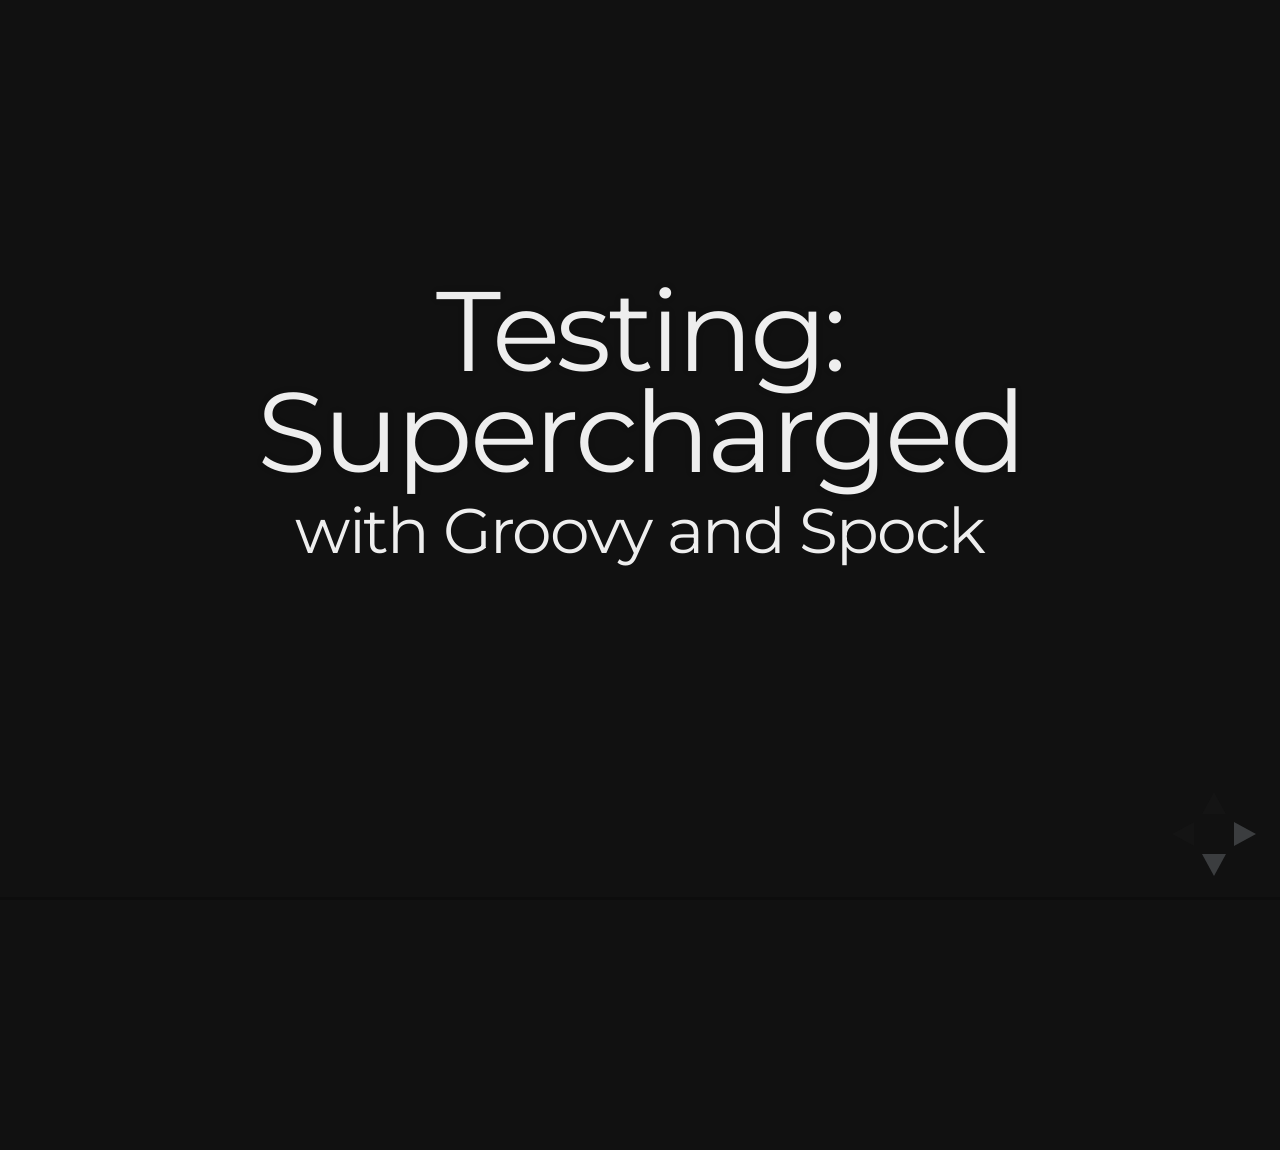
<file: index.html>
<!doctype html>
<html lang="en">

	<head>
		<meta charset="utf-8">

		<title>Testing: Supercharged - With Groovy and Spock</title>

		<meta name="description" content="Create powerful, expressive, robust tests and have fun doing it">
		<meta name="author" content="Brian Stewart">

		<meta name="apple-mobile-web-app-capable" content="yes" />
		<meta name="apple-mobile-web-app-status-bar-style" content="black-translucent" />

		<meta name="viewport" content="width=device-width, initial-scale=1.0, maximum-scale=1.0, user-scalable=no">

		<link rel="stylesheet" href="css/reveal.min.css">
		<link rel="stylesheet" href="css/theme/night.css" id="theme">

		<!-- For syntax highlighting -->
		<link rel="stylesheet" href="lib/css/darcula.css">

		<!-- If the query includes 'print-pdf', include the PDF print sheet -->
		<script>
			document.write( '<link rel="stylesheet" href="css/print/' + ( window.location.search.match( /print-pdf/gi ) ? 'pdf' : 'paper' ) + '.css" type="text/css" media="print">' );
		</script>

		<!--[if lt IE 9]>
		<script src="lib/js/html5shiv.js"></script>
		<![endif]-->
	</head>

	<body>

		<div class="reveal">

			<!-- Any section element inside of this container is displayed as a slide -->
			<div class="slides">
				<section>
					<section data-markdown="md/010-start.md" data-separator="^\n\n\n" data-vertical="^\n\n"></section>
					<section data-markdown="md/020-about_me.md" data-separator="^\n\n\n" data-vertical="^\n\n"></section>
					<section data-markdown="md/030-about_talk.md" data-separator="^\n\n\n" data-vertical="^\n\n"></section>
				</section>
				<section>
					<section data-markdown="md/040-testing.md" data-separator="^\n\n\n" data-vertical="^\n\n"></section>
					<section data-markdown="md/041-stories.md" data-separator="^\n\n\n" data-vertical="^\n\n"></section>
					<section data-markdown="md/043-spock_answers.md" data-separator="^\n\n\n" data-vertical="^\n\n"></section>
					<section data-markdown="md/044-spock_answers-concise.md" data-separator="^\n\n\n" data-vertical="^\n\n"></section>
					<section data-markdown="md/045-spock_answers-flexible.md" data-separator="^\n\n\n" data-vertical="^\n\n"></section>
				</section>
				<section>
					<section data-markdown="md/050-groovy.md" data-separator="^\n\n\n" data-vertical="^\n\n"></section>
					<section data-markdown="md/051-groovy-demo.md" data-separator="^\n\n\n" data-vertical="^\n\n"></section>
				</section>
				<section>
					<section data-markdown="md/060-spock.md" data-separator="^\n\n\n" data-vertical="^\n\n"></section>
					<section data-markdown="md/061-spock_overview.md" data-separator="^\n\n\n" data-vertical="^\n\n"></section>
					<section data-markdown="md/062-getting_started.md" data-separator="^\n\n\n" data-vertical="^\n\n"></section>
					<section data-markdown="md/063-my_first_spec.md" data-separator="^\n\n\n" data-vertical="^\n\n"></section>
					<section data-markdown="md/064-my_first_spec-output.md" data-separator="^\n\n\n" data-vertical="^\n\n"></section>
					<section data-markdown="md/065-blocks.md" data-separator="^\n\n\n" data-vertical="^\n\n"></section>
					<section data-markdown="md/066-blocks2.md" data-separator="^\n\n\n" data-vertical="^\n\n"></section>
				</section>
				<section>
					<section data-markdown="md/070-state_based.md" data-separator="^\n\n\n" data-vertical="^\n\n"></section>
					<section data-markdown="md/071-setup.md" data-separator="^\n\n\n" data-vertical="^\n\n"></section>
					<section data-markdown="md/071-old_method.md" data-separator="^\n\n\n" data-vertical="^\n\n"></section>
				</section>
				<section>
					<section data-markdown="md/080-data_driven.md" data-separator="^\n\n\n" data-vertical="^\n\n"></section>
					<section data-markdown="md/082-data_tables.md" data-separator="^\n\n\n" data-vertical="^\n\n"></section>
					<section data-markdown="md/081-data_pipes.md" data-separator="^\n\n\n" data-vertical="^\n\n"></section>
					<section data-markdown="md/083-unroll.md" data-separator="^\n\n\n" data-vertical="^\n\n"></section>
				</section>
				<section>
					<section data-markdown="md/090-interaction_based.md" data-separator="^\n\n\n" data-vertical="^\n\n"></section>
					<section data-markdown="md/091-mocks_stubs.md" data-separator="^\n\n\n" data-vertical="^\n\n"></section>
					<section data-markdown="md/091-mock_setup.md" data-separator="^\n\n\n" data-vertical="^\n\n"></section>
					<section data-markdown="md/091-mock_action.md" data-separator="^\n\n\n" data-vertical="^\n\n"></section>
					<section data-markdown="md/091-mock_cardinality.md" data-separator="^\n\n\n" data-vertical="^\n\n"></section>
					<section data-markdown="md/091-mock_constraints.md" data-separator="^\n\n\n" data-vertical="^\n\n"></section>
				</section>
				<section>
					<section data-markdown="md/100-spock_demo.md" data-separator="^\n\n\n" data-vertical="^\n\n"></section>
				</section>
				<section>
					<section data-markdown="md/110-conclusion.md" data-separator="^\n\n\n" data-vertical="^\n\n"></section>
					<section data-markdown="md/111-spock_recap.md" data-separator="^\n\n\n" data-vertical="^\n\n"></section>
					<section data-markdown="md/112-thanks.md" data-separator="^\n\n\n" data-vertical="^\n\n"></section>
					<section data-markdown="md/113-qa.md" data-separator="^\n\n\n" data-vertical="^\n\n"></section>
				</section>
			</div>

		</div>

		<script src="lib/js/head.min.js"></script>
		<script src="js/reveal.min.js"></script>

		<script>

			// Full list of configuration options available here:
			// https://github.com/hakimel/reveal.js#configuration
			Reveal.initialize({
				controls: true,
				progress: true,
				history: true,
				center: true,

				theme: Reveal.getQueryHash().theme, // available themes are in /css/theme
				transition: Reveal.getQueryHash().transition || 'default', // default/cube/page/concave/zoom/linear/fade/none

				// Parallax scrolling
				// parallaxBackgroundImage: 'https://s3.amazonaws.com/hakim-static/reveal-js/reveal-parallax-1.jpg',
				// parallaxBackgroundSize: '2100px 900px',

				// Optional libraries used to extend on reveal.js
				dependencies: [
					{ src: 'lib/js/classList.js', condition: function() { return !document.body.classList; } },
					{ src: 'plugin/markdown/marked.js', condition: function() { return !!document.querySelector( '[data-markdown]' ); } },
					{ src: 'plugin/markdown/markdown.js', condition: function() { return !!document.querySelector( '[data-markdown]' ); } },
					{ src: 'plugin/highlight/highlight.js', async: true, callback: function() { hljs.initHighlightingOnLoad(); } },
					{ src: 'plugin/zoom-js/zoom.js', async: true, condition: function() { return !!document.body.classList; } },
					{ src: 'plugin/notes/notes.js', async: true, condition: function() { return !!document.body.classList; } }
				]
			});

		</script>

	</body>
</html>
</file>
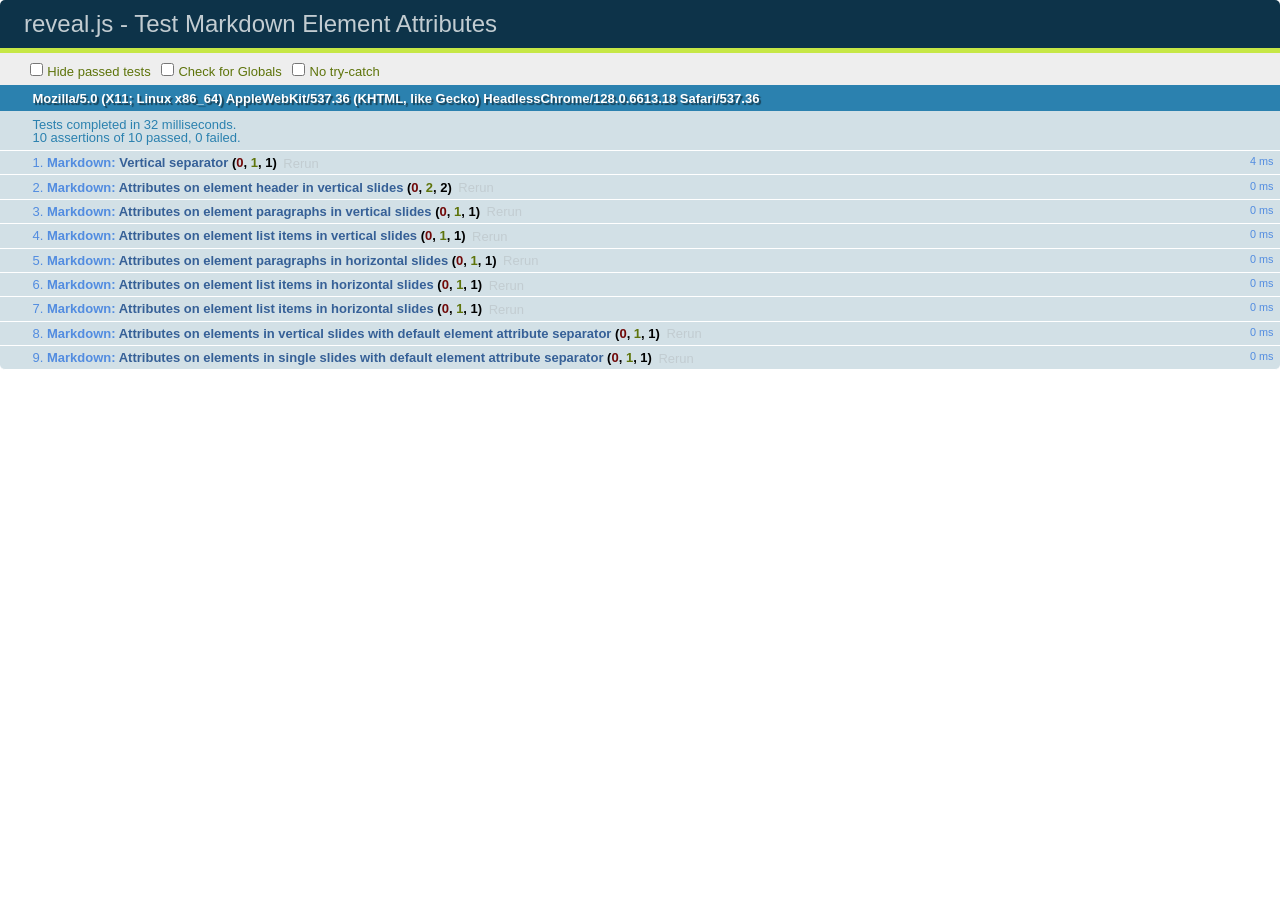
<file: test/test-markdown-element-attributes.html>
<!doctype html>
<html lang="en">

	<head>
		<meta charset="utf-8">

		<title>reveal.js - Test Markdown Element Attributes</title>

		<link rel="stylesheet" href="../css/reveal.min.css">
		<link rel="stylesheet" href="qunit-1.12.0.css">
	</head>

	<body style="overflow: auto;">

		<div id="qunit"></div>
		<div id="qunit-fixture"></div>

		<div class="reveal" style="display: none;">

			<div class="slides">

				<!-- <section data-markdown="example.md" data-separator="^\n\n\n" data-vertical="^\n\n"></section> -->

				<!-- Slides are separated by newline + three dashes + newline, vertical slides identical but two dashes -->
				<section data-markdown data-separator="^\n---\n$" data-vertical="^\n--\n$" data-element-attributes="{_\s*?([^}]+?)}">>
					<script type="text/template">
						## Slide 1.1
						<!-- {_class="fragment fade-out" data-fragment-index="1"} -->

						--

						## Slide 1.2
						<!-- {_class="fragment shrink"} -->

						Paragraph 1
						<!-- {_class="fragment grow"} -->

						Paragraph 2
						<!-- {_class="fragment grow"} -->

						- list item 1 <!-- {_class="fragment roll-in"} -->
						- list item 2 <!-- {_class="fragment roll-in"} -->
						- list item 3 <!-- {_class="fragment roll-in"} -->


						---

						## Slide 2


						Paragraph 1.2  
						multi-line <!-- {_class="fragment highlight-red"} -->

						Paragraph 2.2 <!-- {_class="fragment highlight-red"} -->

						Paragraph 2.3 <!-- {_class="fragment highlight-red"} -->

						Paragraph 2.4 <!-- {_class="fragment highlight-red"} -->

						- list item 1 <!-- {_class="fragment highlight-green"} -->
						- list item 2<!-- {_class="fragment highlight-green"} -->
						- list item 3<!-- {_class="fragment highlight-green"} -->
						- list item 4
						<!-- {_class="fragment highlight-green"} -->
						- list item 5<!-- {_class="fragment highlight-green"} -->

						Test

						![Example Picture](examples/assets/image2.png)
						<!-- {_class="reveal stretch"} -->

					</script>
				</section>



				<section 	data-markdown data-separator="^\n\n\n"
									data-vertical="^\n\n"
									data-notes="^Note:"
									data-charset="utf-8">
					<script type="text/template">
						# Test attributes in Markdown with default separator
						## Slide 1 Def <!-- .element: class="fragment highlight-red" data-fragment-index="1" -->


						## Slide 2 Def
						<!-- .element: class="fragment highlight-red" -->

					</script>
				</section>

				<section data-markdown>
				  <script type="text/template">
					## Hello world
					A paragraph
					<!-- .element: class="fragment highlight-blue" -->
				  </script>
				</section>

				<section data-markdown>
				  <script type="text/template">
					## Hello world

					Multiple  
					Line
					<!-- .element: class="fragment highlight-blue" -->
				  </script>
				</section>

				<section data-markdown>
				  <script type="text/template">
					## Hello world

					Test<!-- .element: class="fragment highlight-blue" -->

					More Test
				  </script>
				</section>


			</div>

		</div>

		<script src="../lib/js/head.min.js"></script>
		<script src="../js/reveal.min.js"></script>
		<script src="../plugin/markdown/marked.js"></script>
		<script src="../plugin/markdown/markdown.js"></script>
		<script src="qunit-1.12.0.js"></script>

		<script src="test-markdown-element-attributes.js"></script>

	</body>
</html>
</file>
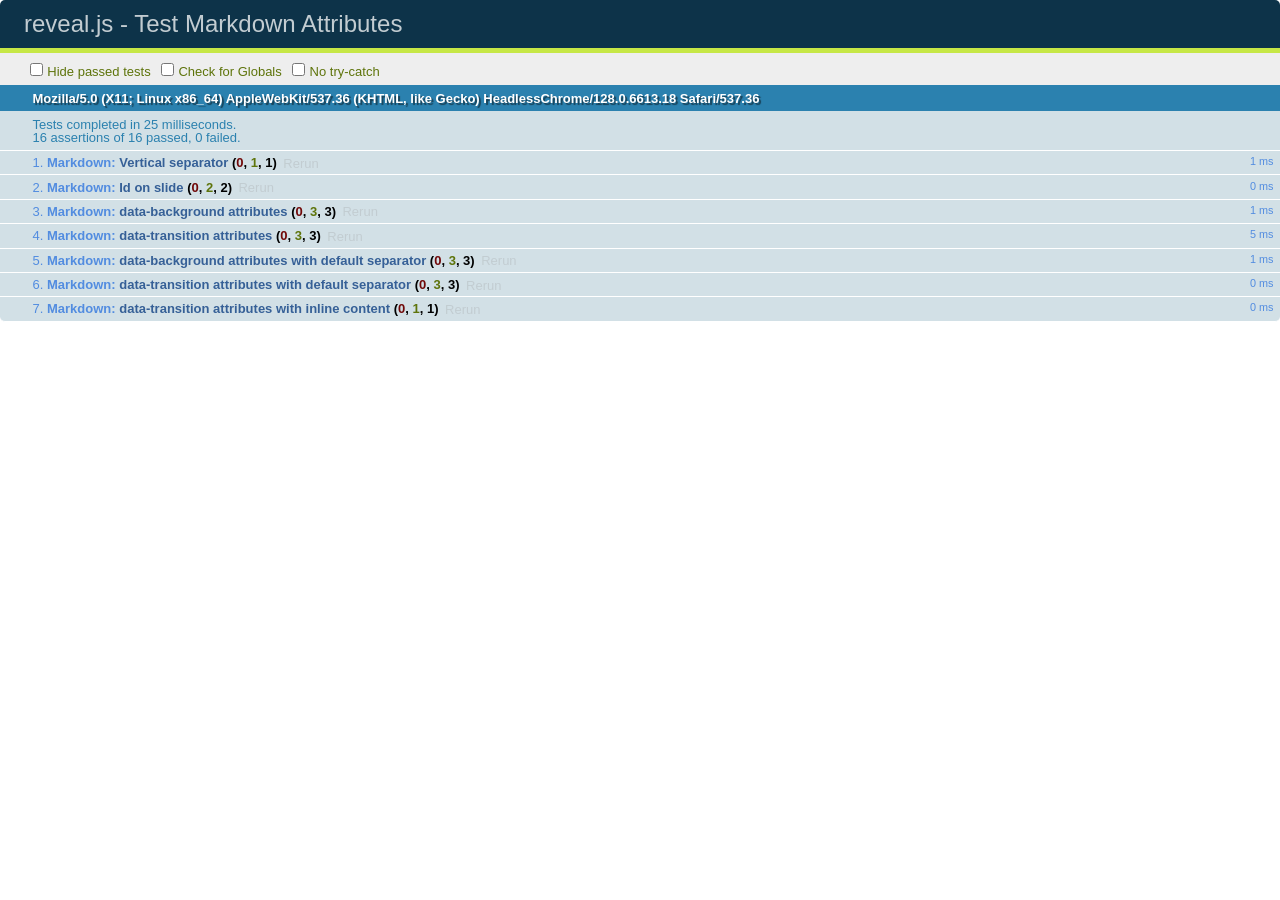
<file: test/test-markdown-slide-attributes.html>
<!doctype html>
<html lang="en">

	<head>
		<meta charset="utf-8">

		<title>reveal.js - Test Markdown Attributes</title>

		<link rel="stylesheet" href="../css/reveal.min.css">
		<link rel="stylesheet" href="qunit-1.12.0.css">
	</head>

	<body style="overflow: auto;">

		<div id="qunit"></div>
		<div id="qunit-fixture"></div>

		<div class="reveal" style="display: none;">

			<div class="slides">

				<!-- <section data-markdown="example.md" data-separator="^\n\n\n" data-vertical="^\n\n"></section> -->

				<!-- Slides are separated by three lines, vertical slides by two lines, attributes are one any line starting with (spaces and) two dashes -->
				<section 	data-markdown data-separator="^\n\n\n"
									data-vertical="^\n\n"
									data-notes="^Note:"
									data-attributes="--\s(.*?)$"
									data-charset="utf-8">
					<script type="text/template">
						# Test attributes in Markdown
						## Slide 1



						## Slide 2
						<!-- -- id="slide2" data-transition="zoom" data-background="#A0C66B" -->


						## Slide 2.1
						<!-- -- data-background="#ff0000" data-transition="fade" -->


						## Slide 2.2
						[Link to Slide2](#/slide2)



						## Slide 3
						<!-- -- data-transition="zoom" data-background="#C6916B" -->



						## Slide 4
					</script>
				</section>

				<section 	data-markdown data-separator="^\n\n\n"
									data-vertical="^\n\n"
									data-notes="^Note:"
									data-charset="utf-8">
					<script type="text/template">
						# Test attributes in Markdown with default separator
						## Slide 1 Def



						## Slide 2 Def
						<!-- .slide: id="slide2def" data-transition="concave" data-background="#A7C66B" -->


						## Slide 2.1 Def
						<!-- .slide: data-background="#f70000" data-transition="page" -->


						## Slide 2.2 Def
						[Link to Slide2](#/slide2def)



						## Slide 3 Def
						<!-- .slide: data-transition="concave" data-background="#C7916B" -->



						## Slide 4
					</script>
				</section>

				<section data-markdown>
					<script type="text/template">
						<!-- .slide: data-background="#ff0000" -->
						## Hello world
					</script>
				</section>

				<section data-markdown>
					<script type="text/template">
						## Hello world
						<!-- .slide: data-background="#ff0000" -->
					</script>
				</section>

				<section data-markdown>
					<script type="text/template">
						## Hello world

						Test
						<!-- .slide: data-background="#ff0000" -->

						More Test
					</script>
				</section>

			</div>

		</div>

		<script src="../lib/js/head.min.js"></script>
		<script src="../js/reveal.min.js"></script>
		<script src="../plugin/markdown/marked.js"></script>
		<script src="../plugin/markdown/markdown.js"></script>
		<script src="qunit-1.12.0.js"></script>

		<script src="test-markdown-slide-attributes.js"></script>

	</body>
</html>
</file>
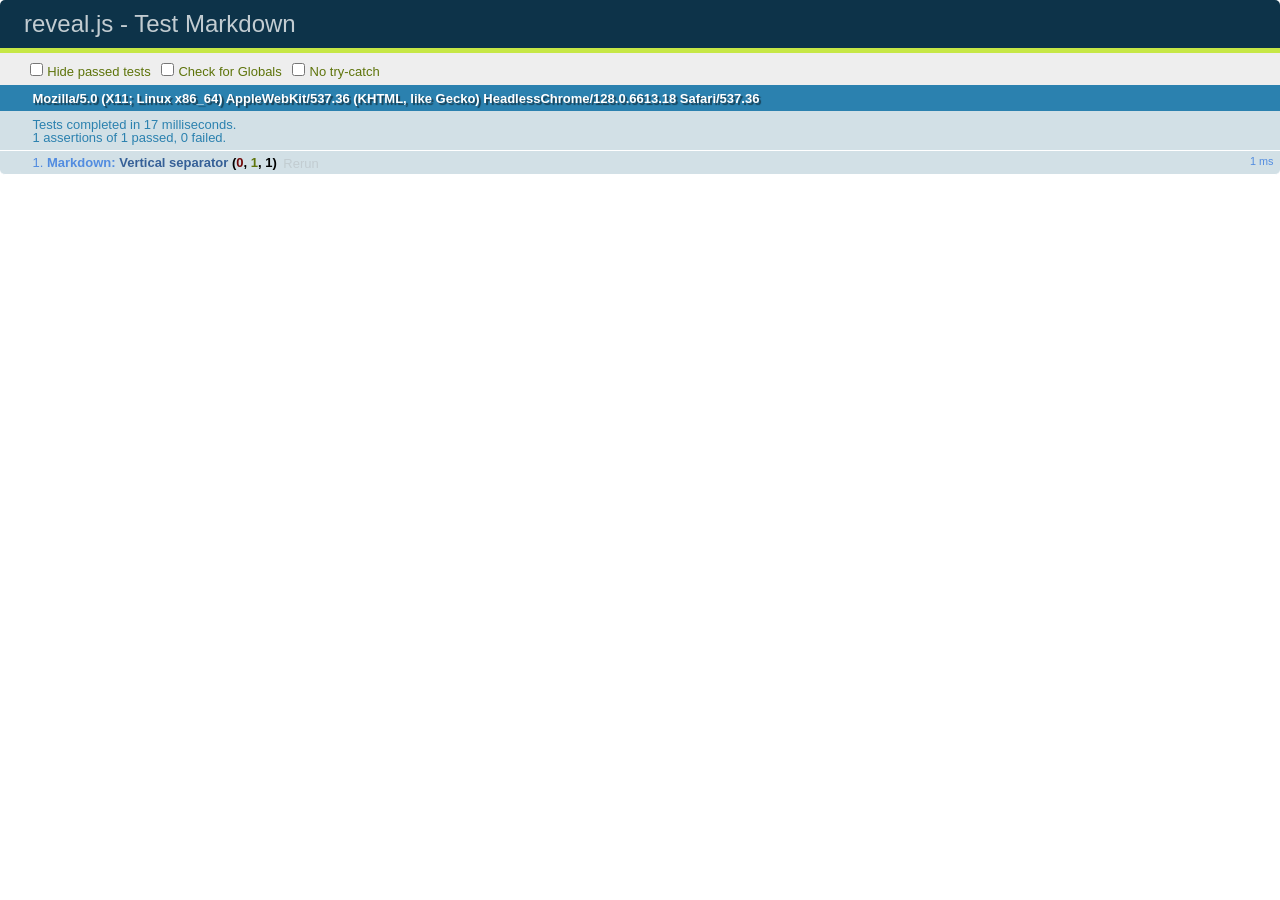
<file: test/test-markdown.html>
<!doctype html>
<html lang="en">

	<head>
		<meta charset="utf-8">

		<title>reveal.js - Test Markdown</title>

		<link rel="stylesheet" href="../css/reveal.min.css">
		<link rel="stylesheet" href="qunit-1.12.0.css">
	</head>

	<body style="overflow: auto;">

		<div id="qunit"></div>
  		<div id="qunit-fixture"></div>

		<div class="reveal" style="display: none;">

			<div class="slides">

				<!-- <section data-markdown="example.md" data-separator="^\n\n\n" data-vertical="^\n\n"></section> -->

				<!-- Slides are separated by newline + three dashes + newline, vertical slides identical but two dashes -->
				<section data-markdown data-separator="^\n---\n$" data-vertical="^\n--\n$">
					<script type="text/template">
						## Slide 1.1

						--

						## Slide 1.2

						---

						## Slide 2
					</script>
				</section>

			</div>

		</div>

		<script src="../lib/js/head.min.js"></script>
		<script src="../js/reveal.min.js"></script>
		<script src="../plugin/markdown/marked.js"></script>
		<script src="../plugin/markdown/markdown.js"></script>
		<script src="qunit-1.12.0.js"></script>

		<script src="test-markdown.js"></script>

	</body>
</html>
</file>
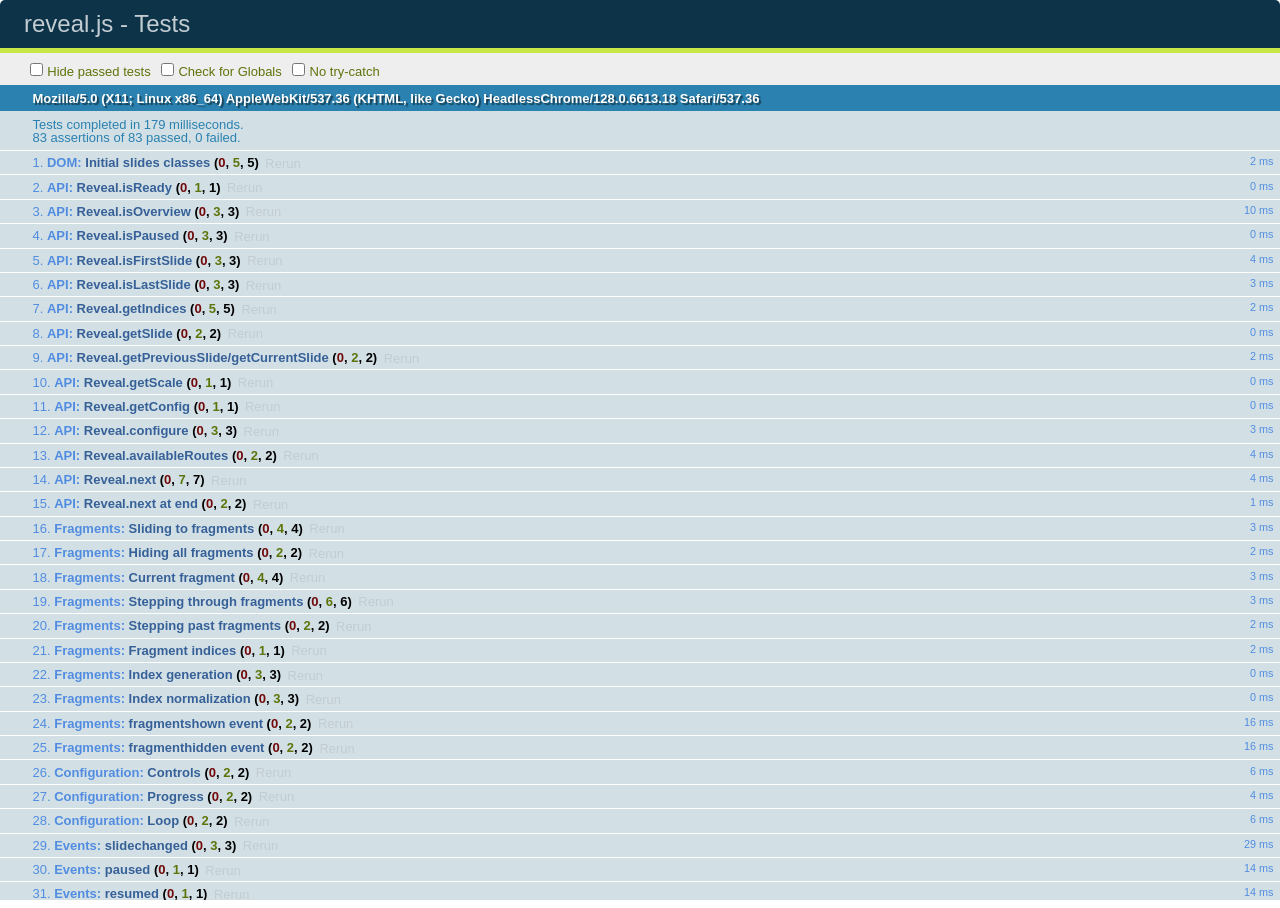
<file: test/test.html>
<!doctype html>
<html lang="en">

	<head>
		<meta charset="utf-8">

		<title>reveal.js - Tests</title>

		<link rel="stylesheet" href="../css/reveal.min.css">
		<link rel="stylesheet" href="qunit-1.12.0.css">
	</head>

	<body style="overflow: auto;">

		<div id="qunit"></div>
  		<div id="qunit-fixture"></div>

		<div class="reveal" style="display: none;">

			<div class="slides">

				<section>
					<h1>1</h1>
				</section>

				<section>
					<section>
						<h1>2.1</h1>
					</section>
					<section>
						<h1>2.2</h1>
					</section>
					<section>
						<h1>2.3</h1>
					</section>
				</section>

				<section id="fragment-slides">
					<section>
						<h1>3.1</h1>
						<ul>
							<li class="fragment">4.1</li>
							<li class="fragment">4.2</li>
							<li class="fragment">4.3</li>
						</ul>
					</section>

					<section>
						<h1>3.2</h1>
						<ul>
							<li class="fragment" data-fragment-index="0">4.1</li>
							<li class="fragment" data-fragment-index="0">4.2</li>
						</ul>
					</section>

					<section>
						<h1>3.3</h1>
						<ul>
							<li class="fragment" data-fragment-index="1">3.3.1</li>
							<li class="fragment" data-fragment-index="4">3.3.2</li>
							<li class="fragment" data-fragment-index="4">3.3.3</li>
						</ul>
					</section>
				</section>

				<section>
					<h1>4</h1>
				</section>

			</div>

		</div>

		<script src="../lib/js/head.min.js"></script>
		<script src="../js/reveal.min.js"></script>
		<script src="qunit-1.12.0.js"></script>

		<script src="test.js"></script>

	</body>
</html>
</file>
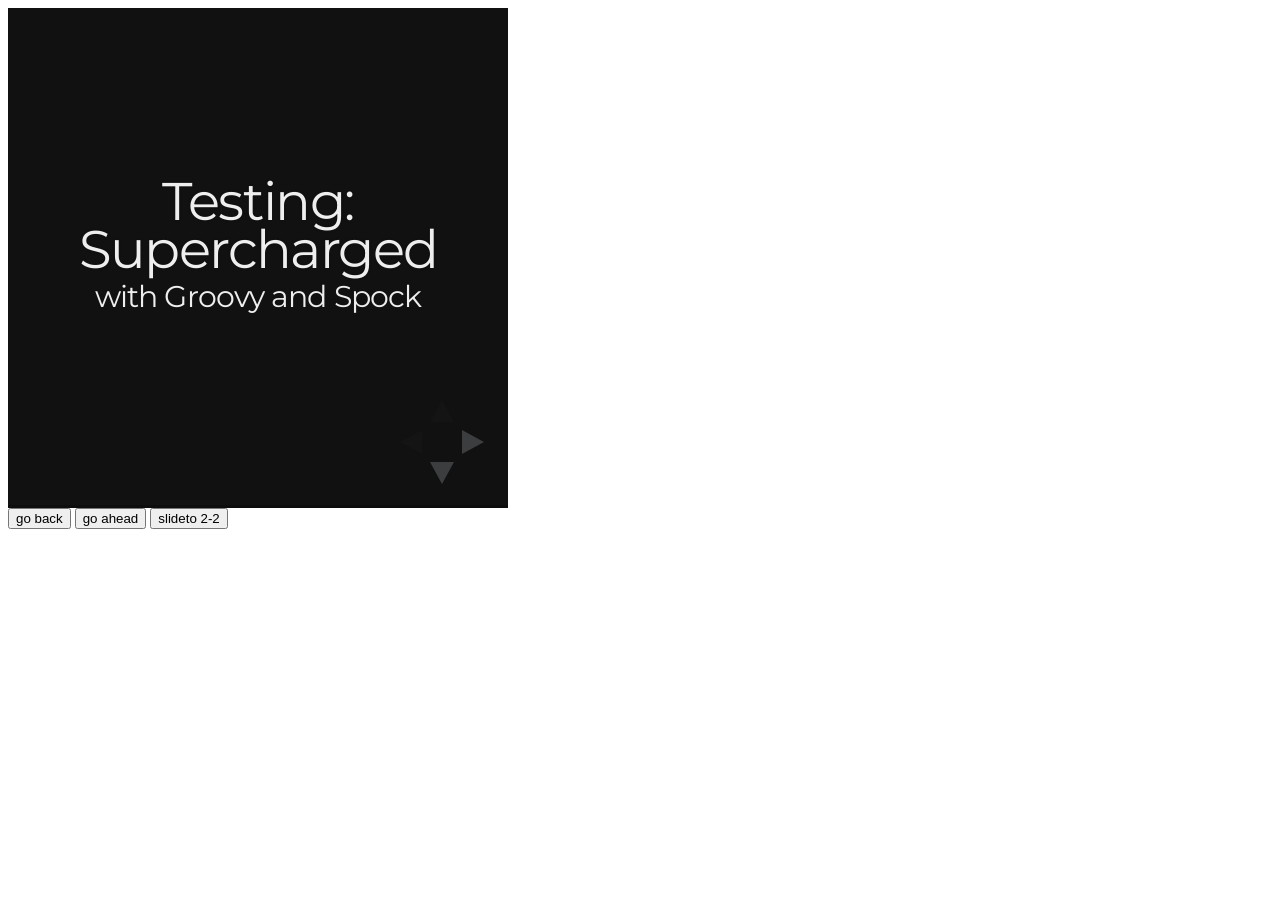
<file: plugin/postmessage/example.html>
<html>
	<body>

		<iframe id="reveal" src="../../index.html" style="border: 0;" width="500" height="500"></iframe>

		<div>
			<input id="back" type="button" value="go back"/>
			<input id="ahead" type="button" value="go ahead"/>
			<input id="slideto" type="button" value="slideto 2-2"/>
		</div>

		<script>

			(function (){

				var back = document.getElementById( 'back' ),
						ahead = document.getElementById( 'ahead' ),
						slideto = document.getElementById( 'slideto' ),
						reveal =  window.frames[0];

					back.addEventListener( 'click', function () {
						
					reveal.postMessage( JSON.stringify({method: 'prev', args: []}), '*' );
				}, false );

				ahead.addEventListener( 'click', function (){
					reveal.postMessage( JSON.stringify({method: 'next', args: []}), '*' );
				}, false );

				slideto.addEventListener( 'click', function (){
					reveal.postMessage( JSON.stringify({method: 'slide', args: [2,2]}), '*' );
				}, false );

			}());

		</script>

	</body>
</html>
</file>
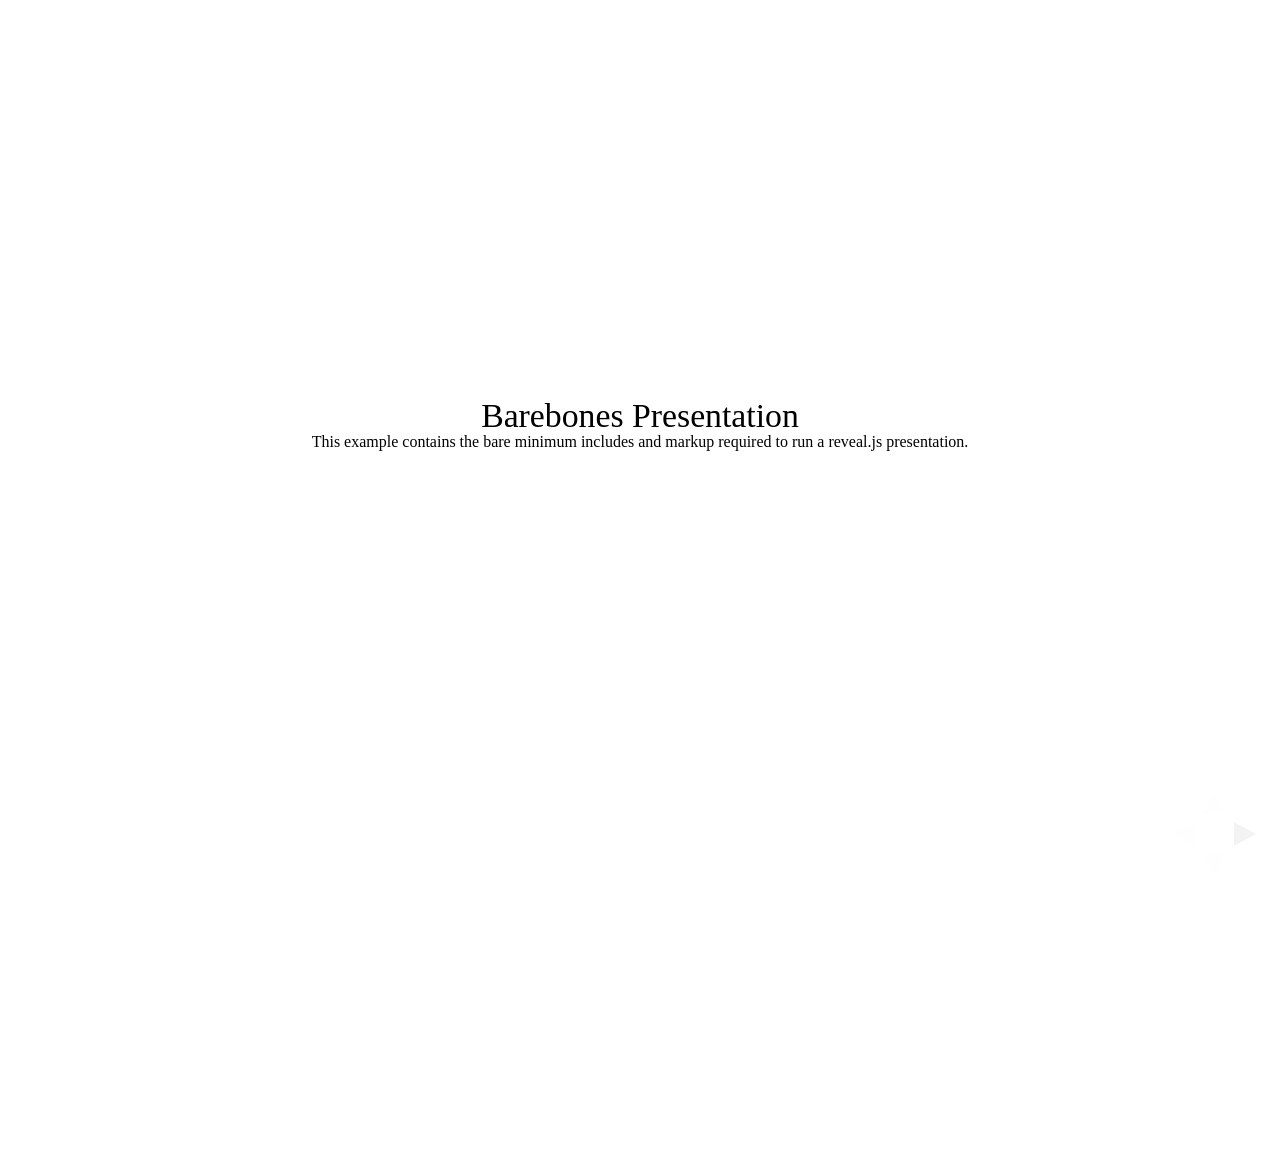
<file: test/examples/barebones.html>
<!doctype html>
<html lang="en">

	<head>
		<meta charset="utf-8">

		<title>reveal.js - Barebones</title>

		<link rel="stylesheet" href="../../css/reveal.min.css">
	</head>

	<body>

		<div class="reveal">

			<div class="slides">

				<section>
					<h2>Barebones Presentation</h2>
					<p>This example contains the bare minimum includes and markup required to run a reveal.js presentation.</p>
				</section>

				<section>
					<h2>No Theme</h2>
					<p>There's no theme included, so it will fall back on browser defaults.</p>
				</section>

			</div>

		</div>

		<script src="../../js/reveal.min.js"></script>

		<script>

			Reveal.initialize();

		</script>

	</body>
</html>
</file>
<file: css/theme/night.css>
@import url(https://fonts.googleapis.com/css?family=Montserrat:700);
@import url(https://fonts.googleapis.com/css?family=Open+Sans:400,700,400italic,700italic);
/**
 * Black theme for reveal.js.
 *
 * Copyright (C) 2011-2012 Hakim El Hattab, http://hakim.se
 */
/*********************************************
 * GLOBAL STYLES
 *********************************************/
body {
  background: #111111;
  background-color: #111111; }

.reveal {
  font-family: "Open Sans", sans-serif;
  font-size: 30px;
  font-weight: normal;
  letter-spacing: -0.02em;
  color: #eeeeee; }

::selection {
  color: white;
  background: #4D5052;
  text-shadow: none; }

/*********************************************
 * HEADERS
 *********************************************/
.reveal h1,
.reveal h2,
.reveal h3,
.reveal h4,
.reveal h5,
.reveal h6 {
  margin: 0 0 20px 0;
  color: #eeeeee;
  font-family: "Montserrat", Impact, sans-serif;
  line-height: 0.9em;
  letter-spacing: -0.03em;
  text-transform: none;
  text-shadow: none; }

.reveal h1 {
  text-shadow: 0px 0px 6px rgba(0, 0, 0, 0.2); }

/*********************************************
 * LINKS
 *********************************************/
.reveal a:not(.image) {
  color: #4676D1;
  text-decoration: none;
  -webkit-transition: color .15s ease;
  -moz-transition: color .15s ease;
  -ms-transition: color .15s ease;
  -o-transition: color .15s ease;
  transition: color .15s ease; }

.reveal a:not(.image):hover {
  color: #f3d7ac;
  text-shadow: none;
  border: none; }

.reveal .roll span:after {
  color: #fff;
  background: #d08a1d; }

/*********************************************
 * IMAGES
 *********************************************/
.reveal section img {
  margin: 15px 0px;
  background: rgba(255, 255, 255, 0.12);
  border: 4px solid #eeeeee;
  box-shadow: 0 0 10px rgba(0, 0, 0, 0.15);
  -webkit-transition: all .2s linear;
  -moz-transition: all .2s linear;
  -ms-transition: all .2s linear;
  -o-transition: all .2s linear;
  transition: all .2s linear; }

.reveal a:hover img {
  background: rgba(255, 255, 255, 0.2);
  border-color: #4D5052;
  box-shadow: 0 0 20px rgba(0, 0, 0, 0.55); }

/*********************************************
 * NAVIGATION CONTROLS
 *********************************************/
.reveal .controls div.navigate-left,
.reveal .controls div.navigate-left.enabled {
  border-right-color: #4D5052; }

.reveal .controls div.navigate-right,
.reveal .controls div.navigate-right.enabled {
  border-left-color: #4D5052; }

.reveal .controls div.navigate-up,
.reveal .controls div.navigate-up.enabled {
  border-bottom-color: #4D5052; }

.reveal .controls div.navigate-down,
.reveal .controls div.navigate-down.enabled {
  border-top-color: #4D5052; }

.reveal .controls div.navigate-left.enabled:hover {
  border-right-color: #f3d7ac; }

.reveal .controls div.navigate-right.enabled:hover {
  border-left-color: #f3d7ac; }

.reveal .controls div.navigate-up.enabled:hover {
  border-bottom-color: #f3d7ac; }

.reveal .controls div.navigate-down.enabled:hover {
  border-top-color: #f3d7ac; }

/*********************************************
 * PROGRESS BAR
 *********************************************/
.reveal .progress {
  background: rgba(0, 0, 0, 0.2); }

.reveal .progress span {
  background: #4D5052;
  -webkit-transition: width 800ms cubic-bezier(0.26, 0.86, 0.44, 0.985);
  -moz-transition: width 800ms cubic-bezier(0.26, 0.86, 0.44, 0.985);
  -ms-transition: width 800ms cubic-bezier(0.26, 0.86, 0.44, 0.985);
  -o-transition: width 800ms cubic-bezier(0.26, 0.86, 0.44, 0.985);
  transition: width 800ms cubic-bezier(0.26, 0.86, 0.44, 0.985); }

/*********************************************
 * SLIDE NUMBER
 *********************************************/
.reveal .slide-number {
  color: #4D5052; }
</file>
<file: lib/css/darcula.css>
pre code {
  display: block; padding: 0.5em;
  background: #3F3F3F;
  color: #DCDCDC;
}

pre .keyword,
pre .tag,
pre .css .class,
pre .css .id,
pre .lisp .title,
pre .nginx .title,
pre .request,
pre .status,
pre .clojure .attribute {
  color: #CC8D41;
}

pre .django .template_tag,
pre .django .variable,
pre .django .filter .argument {
  color: #A286B1;
}

pre .number,
pre .date {
  color: #8CD0D3;
}

pre .dos .envvar,
pre .dos .stream,
pre .variable,
pre .apache .sqbracket {
  color: #A286B1;
}

pre .dos .flow,
pre .diff .change,
pre .python .exception,
pre .python .built_in,
pre .literal,
pre .tex .special {
  color: #A286B1;
}

pre .diff .chunk,
pre .subst {
  color: #8F8F8F;
}

pre .dos .keyword,
pre .python .decorator,
pre .title,
pre .haskell .type,
pre .diff .header,
pre .ruby .class .parent,
pre .apache .tag,
pre .nginx .built_in,
pre .tex .command,
pre .prompt {
    color: #ffffff;
}

pre .dos .winutils,
pre .ruby .symbol,
pre .ruby .symbol .string,
pre .ruby .string {
  color: #699A68;
}

pre .diff .deletion,
pre .string,
pre .tag .value,
pre .preprocessor,
pre .built_in,
pre .sql .aggregate,
pre .javadoc,
pre .smalltalk .class,
pre .smalltalk .localvars,
pre .smalltalk .array,
pre .css .rules .value,
pre .attr_selector,
pre .pseudo,
pre .apache .cbracket,
pre .tex .formula {
  color: #699A68;
}

pre .shebang,
pre .diff .addition,
pre .comment,
pre .java .annotation,
pre .template_comment,
pre .pi,
pre .doctype {
  color: #7F9F7F;
}

pre .coffeescript .javascript,
pre .javascript .xml,
pre .tex .formula,
pre .xml .javascript,
pre .xml .vbscript,
pre .xml .css,
pre .xml .cdata {
  opacity: 0.5;
}
</file>
<file: test/qunit-1.12.0.css>
/**
 * QUnit v1.12.0 - A JavaScript Unit Testing Framework
 *
 * http://qunitjs.com
 *
 * Copyright 2012 jQuery Foundation and other contributors
 * Released under the MIT license.
 * http://jquery.org/license
 */

/** Font Family and Sizes */

#qunit-tests, #qunit-header, #qunit-banner, #qunit-testrunner-toolbar, #qunit-userAgent, #qunit-testresult {
	font-family: "Helvetica Neue Light", "HelveticaNeue-Light", "Helvetica Neue", Calibri, Helvetica, Arial, sans-serif;
}

#qunit-testrunner-toolbar, #qunit-userAgent, #qunit-testresult, #qunit-tests li { font-size: small; }
#qunit-tests { font-size: smaller; }


/** Resets */

#qunit-tests, #qunit-header, #qunit-banner, #qunit-userAgent, #qunit-testresult, #qunit-modulefilter {
	margin: 0;
	padding: 0;
}


/** Header */

#qunit-header {
	padding: 0.5em 0 0.5em 1em;

	color: #8699a4;
	background-color: #0d3349;

	font-size: 1.5em;
	line-height: 1em;
	font-weight: normal;

	border-radius: 5px 5px 0 0;
	-moz-border-radius: 5px 5px 0 0;
	-webkit-border-top-right-radius: 5px;
	-webkit-border-top-left-radius: 5px;
}

#qunit-header a {
	text-decoration: none;
	color: #c2ccd1;
}

#qunit-header a:hover,
#qunit-header a:focus {
	color: #fff;
}

#qunit-testrunner-toolbar label {
	display: inline-block;
	padding: 0 .5em 0 .1em;
}

#qunit-banner {
	height: 5px;
}

#qunit-testrunner-toolbar {
	padding: 0.5em 0 0.5em 2em;
	color: #5E740B;
	background-color: #eee;
	overflow: hidden;
}

#qunit-userAgent {
	padding: 0.5em 0 0.5em 2.5em;
	background-color: #2b81af;
	color: #fff;
	text-shadow: rgba(0, 0, 0, 0.5) 2px 2px 1px;
}

#qunit-modulefilter-container {
	float: right;
}

/** Tests: Pass/Fail */

#qunit-tests {
	list-style-position: inside;
}

#qunit-tests li {
	padding: 0.4em 0.5em 0.4em 2.5em;
	border-bottom: 1px solid #fff;
	list-style-position: inside;
}

#qunit-tests.hidepass li.pass, #qunit-tests.hidepass li.running  {
	display: none;
}

#qunit-tests li strong {
	cursor: pointer;
}

#qunit-tests li a {
	padding: 0.5em;
	color: #c2ccd1;
	text-decoration: none;
}
#qunit-tests li a:hover,
#qunit-tests li a:focus {
	color: #000;
}

#qunit-tests li .runtime {
	float: right;
	font-size: smaller;
}

.qunit-assert-list {
	margin-top: 0.5em;
	padding: 0.5em;

	background-color: #fff;

	border-radius: 5px;
	-moz-border-radius: 5px;
	-webkit-border-radius: 5px;
}

.qunit-collapsed {
	display: none;
}

#qunit-tests table {
	border-collapse: collapse;
	margin-top: .2em;
}

#qunit-tests th {
	text-align: right;
	vertical-align: top;
	padding: 0 .5em 0 0;
}

#qunit-tests td {
	vertical-align: top;
}

#qunit-tests pre {
	margin: 0;
	white-space: pre-wrap;
	word-wrap: break-word;
}

#qunit-tests del {
	background-color: #e0f2be;
	color: #374e0c;
	text-decoration: none;
}

#qunit-tests ins {
	background-color: #ffcaca;
	color: #500;
	text-decoration: none;
}

/*** Test Counts */

#qunit-tests b.counts                       { color: black; }
#qunit-tests b.passed                       { color: #5E740B; }
#qunit-tests b.failed                       { color: #710909; }

#qunit-tests li li {
	padding: 5px;
	background-color: #fff;
	border-bottom: none;
	list-style-position: inside;
}

/*** Passing Styles */

#qunit-tests li li.pass {
	color: #3c510c;
	background-color: #fff;
	border-left: 10px solid #C6E746;
}

#qunit-tests .pass                          { color: #528CE0; background-color: #D2E0E6; }
#qunit-tests .pass .test-name               { color: #366097; }

#qunit-tests .pass .test-actual,
#qunit-tests .pass .test-expected           { color: #999999; }

#qunit-banner.qunit-pass                    { background-color: #C6E746; }

/*** Failing Styles */

#qunit-tests li li.fail {
	color: #710909;
	background-color: #fff;
	border-left: 10px solid #EE5757;
	white-space: pre;
}

#qunit-tests > li:last-child {
	border-radius: 0 0 5px 5px;
	-moz-border-radius: 0 0 5px 5px;
	-webkit-border-bottom-right-radius: 5px;
	-webkit-border-bottom-left-radius: 5px;
}

#qunit-tests .fail                          { color: #000000; background-color: #EE5757; }
#qunit-tests .fail .test-name,
#qunit-tests .fail .module-name             { color: #000000; }

#qunit-tests .fail .test-actual             { color: #EE5757; }
#qunit-tests .fail .test-expected           { color: green;   }

#qunit-banner.qunit-fail                    { background-color: #EE5757; }


/** Result */

#qunit-testresult {
	padding: 0.5em 0.5em 0.5em 2.5em;

	color: #2b81af;
	background-color: #D2E0E6;

	border-bottom: 1px solid white;
}
#qunit-testresult .module-name {
	font-weight: bold;
}

/** Fixture */

#qunit-fixture {
	position: absolute;
	top: -10000px;
	left: -10000px;
	width: 1000px;
	height: 1000px;
}
</file>
